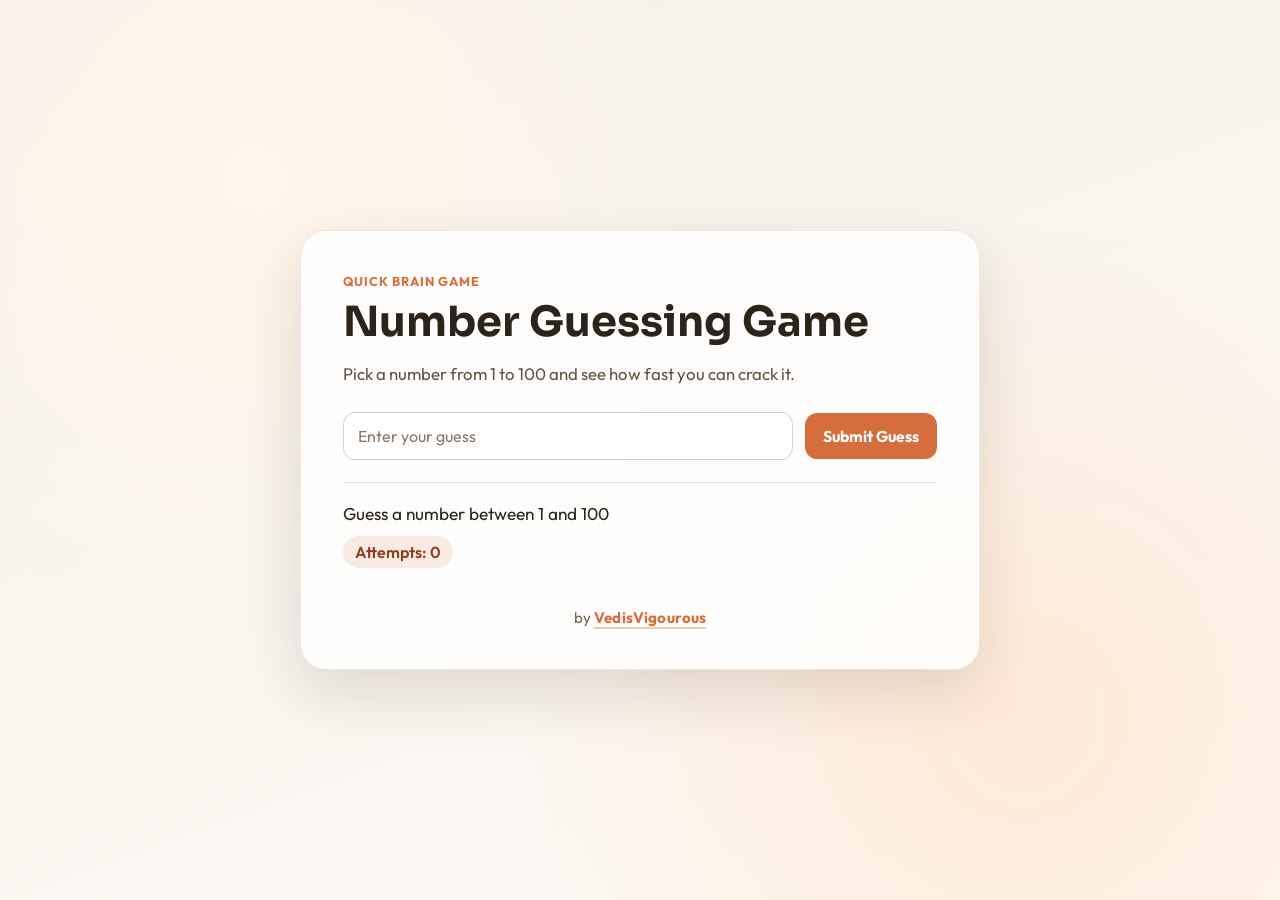
<file: NumberGuesser/index.html>
<!DOCTYPE html>
<html lang="en">
<head>
    <meta charset="UTF-8">
    <meta name="viewport" content="width=device-width, initial-scale=1.0">
    <title>Number Guessing Game</title>
    <link rel="preconnect" href="https://fonts.googleapis.com">
    <link rel="preconnect" href="https://fonts.gstatic.com" crossorigin>
    <link href="https://fonts.googleapis.com/css2?family=Outfit:wght@400;600;700&family=Sora:wght@600;700&display=swap" rel="stylesheet">
    <link rel="icon" href="favicon.ico" type="image/x-icon">
    <link rel="stylesheet" href="style.css">
</head>
<body>
    <main class="page-shell">
        <section class="container" aria-label="Number guessing game">
            <p class="eyebrow">Quick Brain Game</p>
            <h1>Number Guessing Game</h1>
            <p class="subtitle">Pick a number from 1 to 100 and see how fast you can crack it.</p>

            <div class="guess-row">
                <input type="number" id="guessInput" min="1" max="100" placeholder="Enter your guess" aria-label="Enter your guess">
                <button id="submitGuess">Submit Guess</button>
            </div>

            <div class="status-panel">
                <div id="message">Guess a number between 1 and 100</div>
                <div id="attempts">Attempts: 0</div>
                <div id="winnerMessage" class="winner-message" hidden></div>
                <div id="guessHistory" class="guess-history" aria-live="polite" aria-label="Guess history"></div>
            </div>

            <button id="playAgain" class="secondary-button" hidden>Play Again</button>

            <p class="credit">
                by
                <a href="https://github.com/VedisVigourous" target="_blank" rel="noopener noreferrer">VedisVigourous</a>
            </p>
        </section>
    </main>
    <script src="script.js"></script>
</body>
</html>
</file>
<file: NumberGuesser/style.css>
:root {
    --bg-top: #f4efe8;
    --bg-bottom: #fdf9f4;
    --card: rgba(255, 255, 255, 0.84);
    --card-border: rgba(150, 120, 95, 0.18);
    --text-main: #2c231a;
    --text-soft: #625240;
    --accent: #d66d3d;
    --accent-hover: #b95a30;
    --focus: rgba(214, 109, 61, 0.32);
    --shadow: 0 24px 60px rgba(73, 45, 18, 0.14);
}

* {
    box-sizing: border-box;
}

body {
    margin: 0;
    min-height: 100vh;
    color: var(--text-main);
    font-family: 'Outfit', 'Segoe UI', sans-serif;
    background: radial-gradient(circle at 20% 20%, #fff6e8 0%, transparent 36%),
                radial-gradient(circle at 80% 80%, #ffe9d5 0%, transparent 40%),
                linear-gradient(160deg, var(--bg-top), var(--bg-bottom));
}

.page-shell {
    min-height: 100vh;
    display: grid;
    place-items: center;
    padding: 24px;
}

.container {
    width: min(680px, 100%);
    background: var(--card);
    border: 1px solid var(--card-border);
    border-radius: 26px;
    box-shadow: var(--shadow);
    backdrop-filter: blur(6px);
    padding: clamp(24px, 4vw, 42px);
}

.eyebrow {
    margin: 0 0 10px;
    color: var(--accent);
    letter-spacing: 0.08em;
    text-transform: uppercase;
    font-size: 0.8rem;
    font-weight: 700;
}

h1 {
    margin: 0;
    font-family: 'Sora', 'Segoe UI', sans-serif;
    font-size: clamp(1.9rem, 4vw, 2.6rem);
    line-height: 1.15;
}

.subtitle {
    margin: 14px 0 26px;
    color: var(--text-soft);
    font-size: 1.05rem;
    line-height: 1.5;
    max-width: 55ch;
}

.guess-row {
    display: flex;
    gap: 12px;
    align-items: center;
    margin-bottom: 22px;
}

input[type="number"] {
    flex: 1;
    min-width: 180px;
    padding: 13px 14px;
    border: 1.5px solid rgba(115, 84, 55, 0.25);
    border-radius: 12px;
    font-size: 1rem;
    font-family: inherit;
    color: var(--text-main);
    background: rgba(255, 255, 255, 0.75);
}

input[type="number"]::placeholder {
    color: #8b7765;
}

input[type="number"]:focus {
    outline: none;
    border-color: var(--accent);
    box-shadow: 0 0 0 4px var(--focus);
}

button {
    padding: 13px 18px;
    border: none;
    border-radius: 12px;
    background: var(--accent);
    color: #fff;
    font-size: 0.98rem;
    font-weight: 700;
    font-family: inherit;
    cursor: pointer;
    white-space: nowrap;
    transition: transform 0.18s ease, background-color 0.2s ease;
}

button:hover {
    background-color: var(--accent-hover);
    transform: translateY(-1px);
}

button:active {
    transform: translateY(0);
}

.status-panel {
    border-top: 1px solid rgba(115, 84, 55, 0.18);
    padding-top: 18px;
    display: grid;
    gap: 10px;
}

.credit {
    margin: 24px 0 0;
    text-align: center;
    color: #75614e;
    font-size: 0.95rem;
    letter-spacing: 0.01em;
}

.credit a {
    color: var(--accent);
    font-weight: 700;
    text-decoration: none;
    position: relative;
    padding-bottom: 2px;
}

.credit a::after {
    content: "";
    position: absolute;
    left: 0;
    bottom: 0;
    width: 100%;
    height: 2px;
    background: currentColor;
    opacity: 0.35;
    transition: opacity 0.2s ease;
}

.credit a:hover::after {
    opacity: 0.8;
}

.credit a:focus-visible {
    outline: none;
    box-shadow: 0 0 0 4px var(--focus);
    border-radius: 6px;
}

#message {
    font-size: 1.08rem;
    line-height: 1.45;
}

#attempts {
    display: inline-flex;
    width: fit-content;
    background: rgba(214, 109, 61, 0.13);
    color: #8e3f1e;
    border-radius: 999px;
    padding: 6px 12px;
    font-weight: 600;
}

.winner-message {
    border-radius: 16px;
    padding: 14px 16px;
    background: linear-gradient(135deg, #1f7a4d, #2fb36d);
    color: #ffffff;
    font-weight: 700;
    box-shadow: 0 12px 28px rgba(31, 122, 77, 0.24);
}

.guess-history {
    display: grid;
    gap: 10px;
    margin-top: 6px;
}

.guess-card {
    border-radius: 14px;
    padding: 12px 14px;
    font-weight: 600;
    border: 1px solid transparent;
}

.guess-card--low {
    background: rgba(59, 130, 246, 0.12);
    color: #1857af;
    border-color: rgba(59, 130, 246, 0.22);
}

.guess-card--high {
    background: rgba(239, 68, 68, 0.12);
    color: #b32626;
    border-color: rgba(239, 68, 68, 0.22);
}

.guess-card--correct {
    background: rgba(34, 197, 94, 0.14);
    color: #167042;
    border-color: rgba(34, 197, 94, 0.25);
}

.secondary-button {
    margin-top: 18px;
    width: 100%;
    background: transparent;
    color: var(--accent);
    border: 1.5px solid rgba(214, 109, 61, 0.38);
    box-shadow: none;
}

.secondary-button:hover {
    background: rgba(214, 109, 61, 0.08);
    color: var(--accent-hover);
}

.secondary-button:disabled,
button:disabled {
    cursor: not-allowed;
    opacity: 0.72;
    transform: none;
}

@media (max-width: 640px) {
    .container {
        border-radius: 20px;
    }

    .guess-row {
        flex-direction: column;
        align-items: stretch;
    }

    input[type="number"] {
        min-width: 0;
    }

    button {
        width: 100%;
    }
}
</file>
